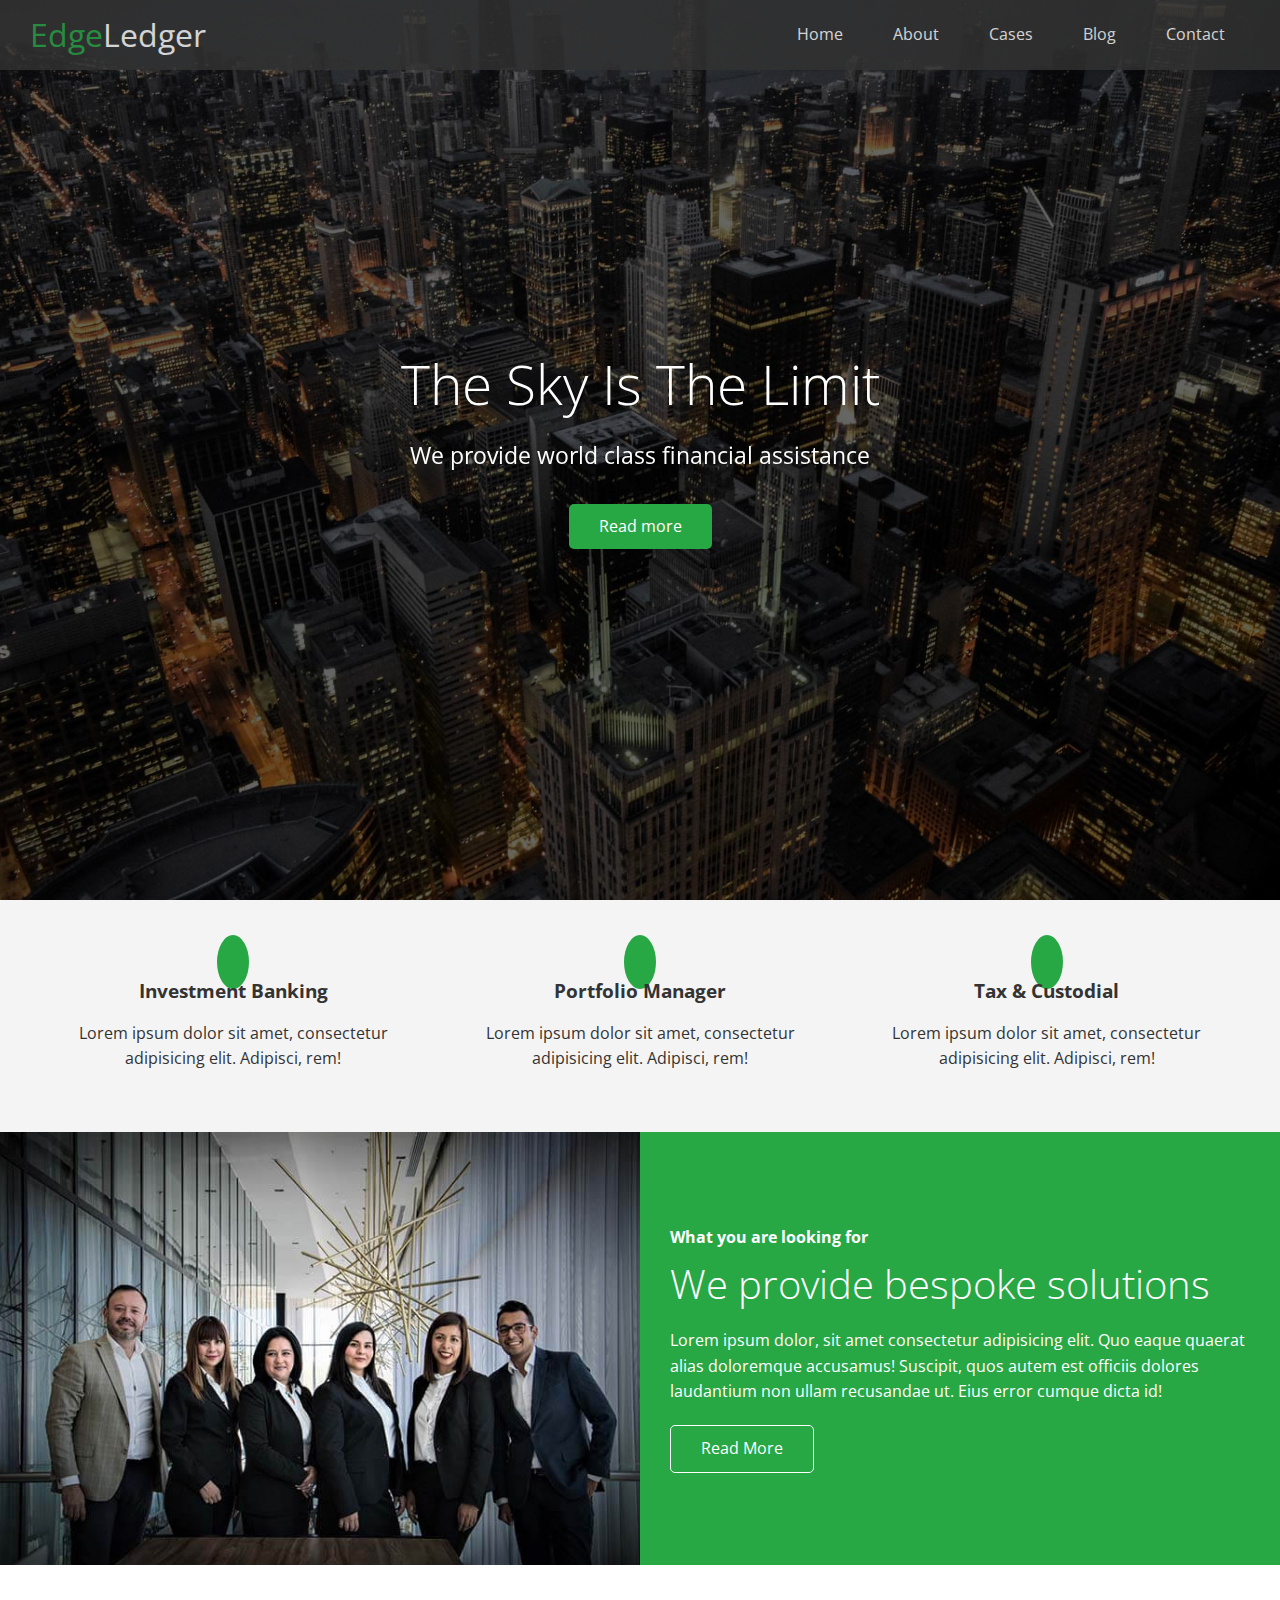
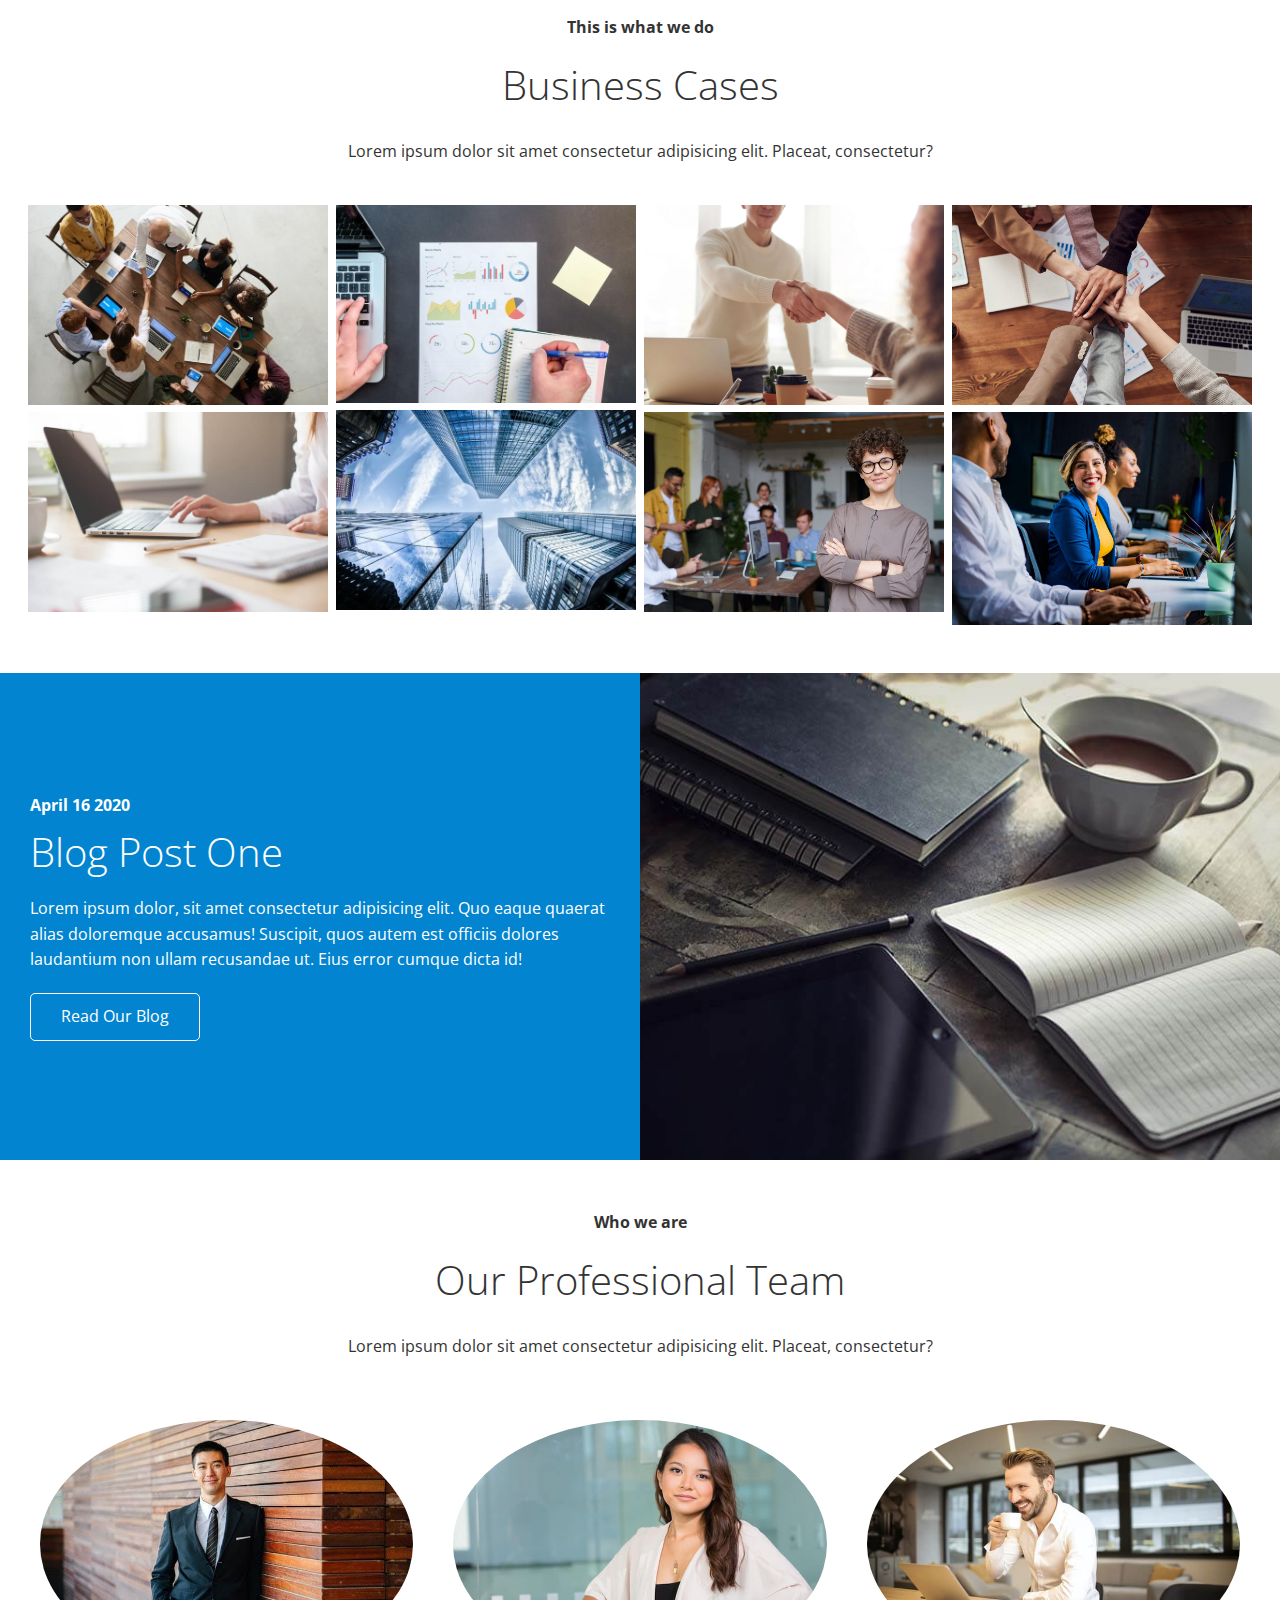
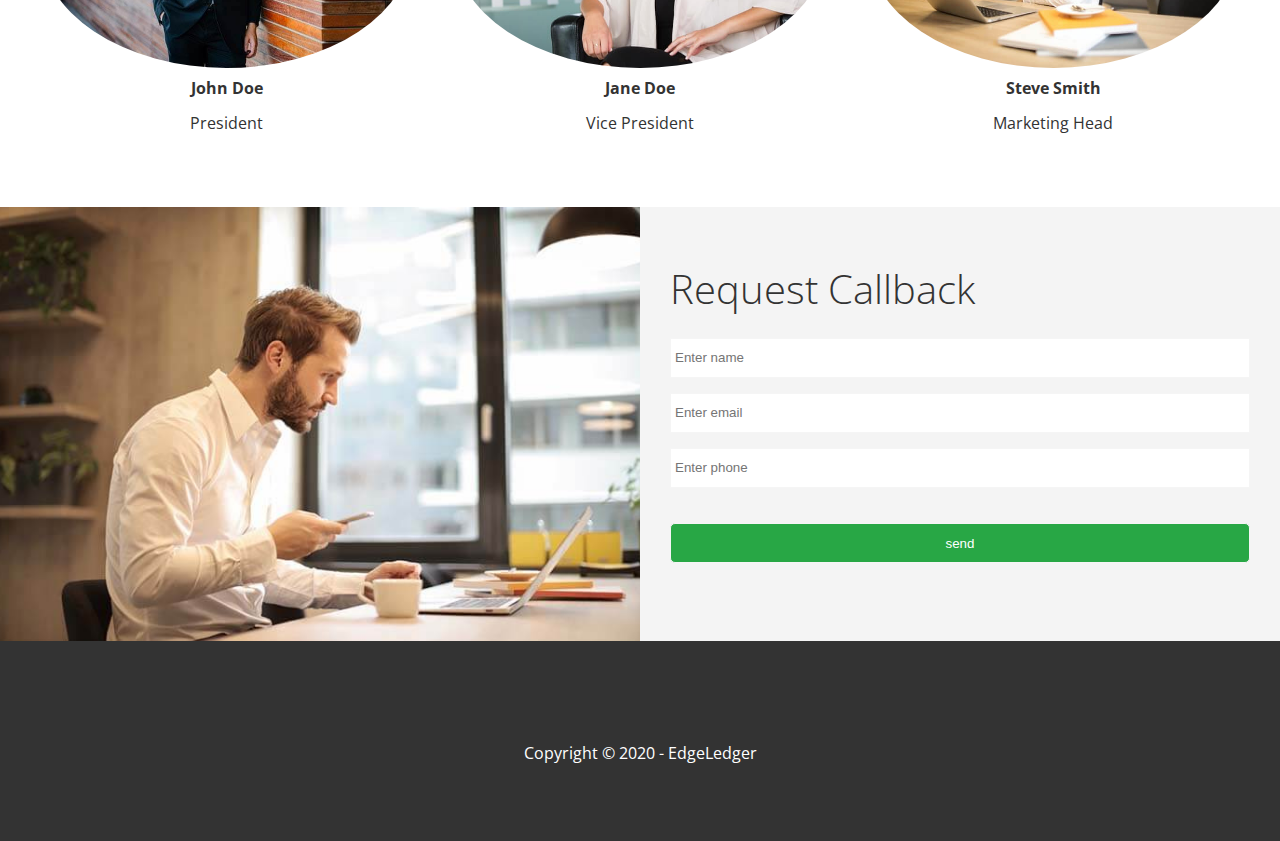
<file: index.html>
<!DOCTYPE html>
<html lang="en">
<head>
  <meta charset="UTF-8">
  <meta name="viewport" content="width=device-width, initial-scale=1.0">
  <meta name="description" content="Finance Company">
  <meta name="keyword" content="Finance">
  <link rel="stylesheet" href="https://use.fontawesome.com/releases/v5.15.1/css/all.css" integrity="sha384-vp86vTRFVJgpjF9jiIGPEEqYqlDwgyBgEF109VFjmqGmIY/Y4HV4d3Gp2irVfcrp" crossorigin="anonymous">
  <link rel="stylesheet" href="./css/utilities.css">
  <link rel="stylesheet" href="./css/style.css">
  <title>Welcome To EdgeLedger</title>
</head>
<body>
  <header class="hero">
    <div id="navbar" class="navbar">
      <h1 class="logo">
        <span class="text-primary"><i class="fas fa-book-open"></i>Edge</span>Ledger
      </h1>
      <nav>
        <ul>
          <li><a href="#home">Home</a></li>
          <li><a href="#about">About</a></li>
          <li><a href="#cases">Cases</a></li>
          <li><a href="#blog">Blog</a></li>
          <li><a href="#contact">Contact</a></li>
        </ul>
      </nav>
    </div>

    <div class="content">
      <h1>The Sky Is The Limit</h1>
      <p>We provide world class financial assistance</p>
      <a href="#about" class="btn"><i class="fas fa-chevron-right"></i>Read more</a>
    </div>
  </header>

  <main>
    <!-- About:Icons -->
    <section id="about" class="icons bg-light">
      <div class="flex-items">
        <div>
          <i class="fas fa-university fa-2x"></i>
          <div>
            <h3>Investment Banking</h3>
            <p>Lorem ipsum dolor sit amet, consectetur adipisicing elit. Adipisci, rem!</p>
          </div>
        </div>
        <div>
          <i class="fas fa-book-reader fa-2x"></i>
          <div>
            <h3>Portfolio Manager</h3>
            <p>Lorem ipsum dolor sit amet, consectetur adipisicing elit. Adipisci, rem!</p>
          </div>
        </div>
        <div>
          <i class="fas fa-pencil-alt fa-2x"></i>
          <div>
            <h3>Tax & Custodial</h3>
            <p>Lorem ipsum dolor sit amet, consectetur adipisicing elit. Adipisci, rem!</p>
          </div>
        </div>
      </div>
    </section>

    <!-- About:Solutions -->
    <section class="solutions flex-columns">
      <div class="row">
        <div class="column">
          <div class="column-1">
            <img src="./img/home/people.jpg" alt="">
          </div>
        </div>
        <div class="column">
          <div class="column-2 bg-primary">
            <h4>What you are looking for</h4>
            <h2>We provide bespoke solutions</h2>
            <p>Lorem ipsum dolor, sit amet consectetur adipisicing elit. Quo eaque quaerat alias doloremque accusamus! Suscipit, quos autem est officiis dolores laudantium non ullam recusandae ut. Eius error cumque dicta id!</p>
            <a href="#" class="btn btn-outline">
              <i class="fas fas-chevron"></i>
              Read More
            </a>
          </div>
        </div>
      </div>
    </section>

    <!-- Cases -->
    <section id="cases" class="cases flex-grid section-padding">
      <header class="section-header">
        <h4>This is what we do</h4>
        <h2>Business Cases</h2>
        <p>Lorem ipsum dolor sit amet consectetur adipisicing elit. Placeat, consectetur?</p>
      </header>
      <div class="row">
        <div class="column">
          <img src="./img/cases/cases1.jpg" alt="">
          <img src="./img/cases/cases2.jpg" alt="">
        </div>
        <div class="column">
          <img src="./img/cases/cases3.jpg" alt="">
          <img src="./img/cases/cases4.jpg" alt="">
        </div>
        <div class="column">
          <img src="./img/cases/cases5.jpg" alt="">
          <img src="./img/cases/cases6.jpg" alt="">
        </div>
        <div class="column">
          <img src="./img/cases/cases7.jpg" alt="">
          <img src="./img/cases/cases8.jpg" alt="">
        </div>
      </div>
    </section>

    <!-- Blog -->
    <section id="blog" class="blog flex-columns flex-reverse">
      <div class="row">
        <div class="column">
          <div class="column-1">
            <img src="./img/home/blog.jpg" alt="">
          </div>
        </div>
        <div class="column">
          <div class="column-2 bg-secondary">
            <h4>April 16 2020</h4>
            <h2>Blog Post One</h2>
            <p>Lorem ipsum dolor, sit amet consectetur adipisicing elit. Quo eaque quaerat alias doloremque accusamus! Suscipit, quos autem est officiis dolores laudantium non ullam recusandae ut. Eius error cumque dicta id!</p>
            <a href="blog.html" class="btn btn-outline">
              <i class="fas fas-chevron"></i>
              Read Our Blog
            </a>
          </div>
        </div>
      </div>
    </section>
  
    <!-- Team -->
    <section id="team" class="team section-padding">
      <header class="section-header">
        <h4>Who we are</h4>
        <h2>Our Professional Team</h2>
        <p>Lorem ipsum dolor sit amet consectetur adipisicing elit. Placeat, consectetur?</p>
      </header>
      <div class="flex-items">
        <div>
          <img src="./img/team/person1.jpg" alt="">
          <h4>John Doe</h4>
          <p>President</p>
        </div>
        <div>
          <img src="./img/team/person2.jpg" alt="">
          <h4>Jane Doe</h4>
          <p>Vice President</p>
        </div>
        <div>
          <img src="./img/team/person3.jpg" alt="">
          <h4>Steve Smith</h4>
          <p>Marketing Head</p>
        </div>
      </div>
    </section>

    <!-- Contact -->
    <section id="contact" class="contact flex-columns">
      <div class="row">
        <div class="column">
          <div class="column-1">
            <img src="./img/home/contact.jpg" alt="">
          </div>
        </div>
        <div class="column">
          <div class="column-2 bg-light">
            <h2>Request Callback</h2>
            <form action="" class="callback-form">
              <div class="form-control">
                <label for="name"></label>
                <input type="text" name="name" id="name" placeholder="Enter name">
              </div>
              <div class="form-control">
                <label for="email"></label>
                <input type="email" name="email" id="email" placeholder="Enter email">
              </div>
              <div class="form-control">
                <label for="phone"></label>
                <input type="text" name="phone" id="phone" placeholder="Enter phone">
              </div>
              <input type="submit" value="send" id="submit" class="btn"> 
            </form>
          </div>
        </div>
      </div>
    </section>
  </main>

  <footer class="footer bg-dark">
    <div class="social">
      <a href="#"><i class="fab fa-facebook fa-2x"></i></a>
      <a href="#"><i class="fab fa-twitter fa-2x"></i></a>
      <a href="#"><i class="fab fa-youtube fa-2x"></i></a>
      <a href="#"><i class="fab fa-linkedin fa-2x"></i></a>
    </div>
    <p>Copyright &copy; 2020 - EdgeLedger</p>
  </footer>
</body>
</html>
</file>
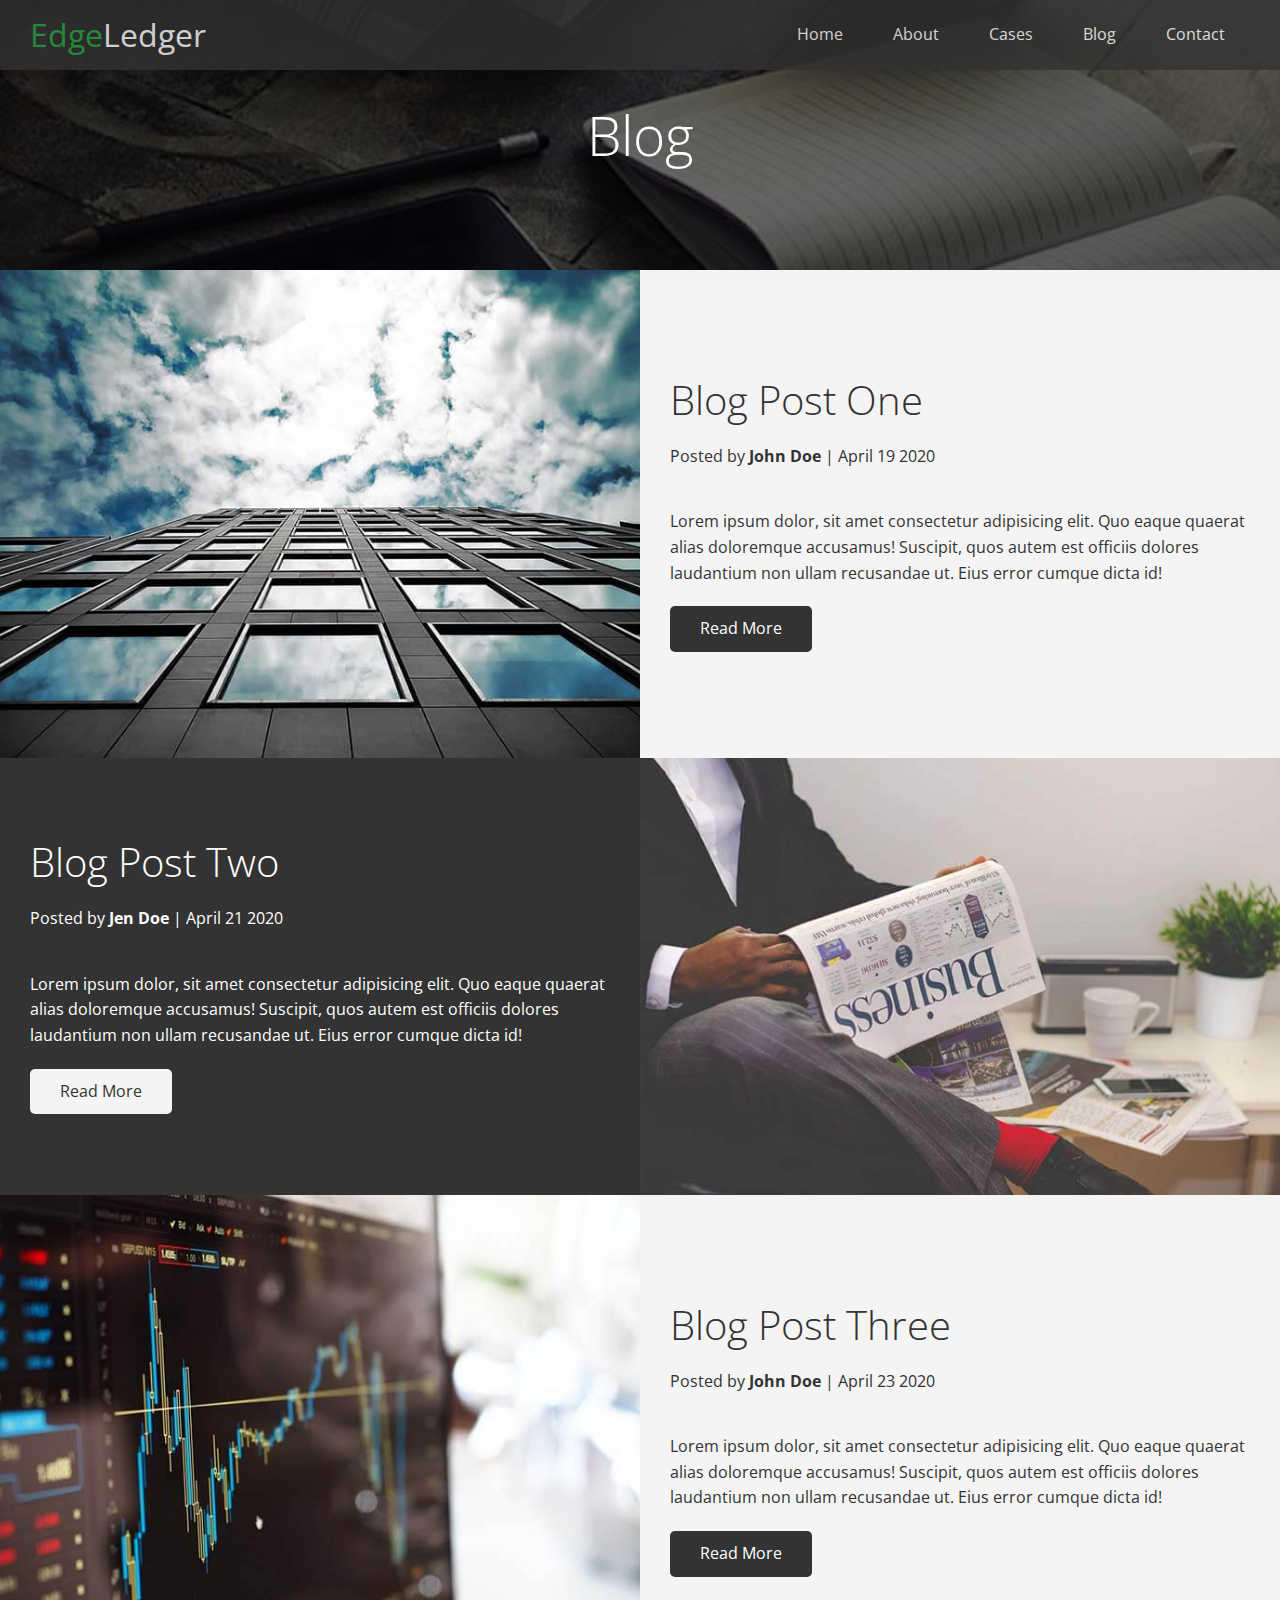
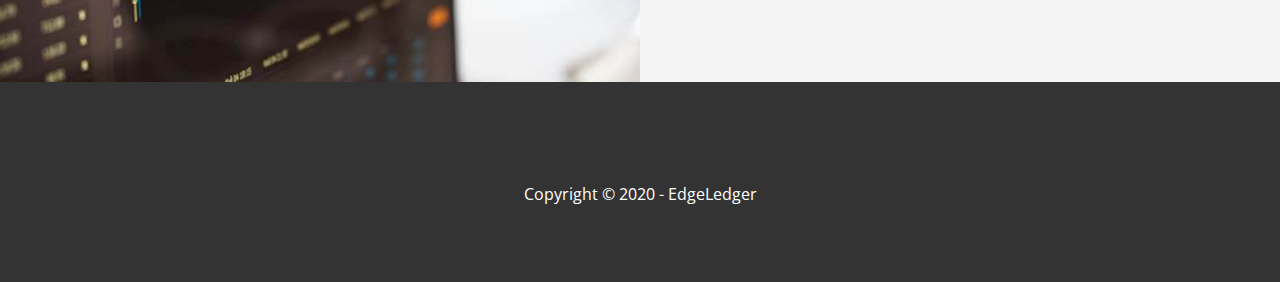
<file: blog.html>
<!DOCTYPE html>
<html lang="en">
<head>
  <meta charset="UTF-8">
  <meta name="viewport" content="width=device-width, initial-scale=1.0">
  <meta name="description" content="Finance Company">
  <meta name="keyword" content="Finance">
  <link rel="stylesheet" href="https://use.fontawesome.com/releases/v5.15.1/css/all.css" integrity="sha384-vp86vTRFVJgpjF9jiIGPEEqYqlDwgyBgEF109VFjmqGmIY/Y4HV4d3Gp2irVfcrp" crossorigin="anonymous">
  <link rel="stylesheet" href="./css/utilities.css">
  <link rel="stylesheet" href="./css/style.css">
  <title>Read Our Blog</title>
</head>
<body>
  <header class="hero blog">
    <div id="navbar" class="navbar">
      <h1 class="logo">
        <span class="text-primary"><i class="fas fa-book-open"></i>Edge</span>Ledger
      </h1>
      <nav>
        <ul>
          <li><a href="index.html">Home</a></li>
          <li><a href="index.html#about">About</a></li>
          <li><a href="index.html#cases">Cases</a></li>
          <li><a href="index.html#blog">Blog</a></li>
          <li><a href="index.html#contact">Contact</a></li>
        </ul>
      </nav>
    </div>

    <div class="content">
      <h1>Blog</h1>
    </div>
  </header>

  <main>
    <article class="flex-columns">
      <div class="row">
        <div class="column">
          <div class="column-1">
            <img src="./img/blog/blog1.jpg" alt="">
          </div>
        </div>
        <div class="column">
          <div class="column-2 bg-light">
            <h2>Blog Post One</h2>
            <p class="meta">
              <i class="fas fa-user"></i> Posted by <strong>John Doe</strong> | April 19 2020
            </p>
            <p>Lorem ipsum dolor, sit amet consectetur adipisicing elit. Quo eaque quaerat alias doloremque accusamus! Suscipit, quos autem est officiis dolores laudantium non ullam recusandae ut. Eius error cumque dicta id!</p>
            <a href="post.html" class="btn btn-dark">
              <i class="fas fas-chevron"></i>
              Read More
            </a>
          </div>
        </div>
      </div>
    </article>

    <article class="flex-columns flex-reverse">
      <div class="row">
        <div class="column">
          <div class="column-1">
            <img src="./img/blog/blog2.jpg" alt="">
          </div>
        </div>
        <div class="column">
          <div class="column-2 bg-dark">
            <h2>Blog Post Two</h2>
            <p class="meta">
              <i class="fas fa-user"></i> Posted by <strong>Jen Doe</strong> | April 21 2020
            </p>
            <p>Lorem ipsum dolor, sit amet consectetur adipisicing elit. Quo eaque quaerat alias doloremque accusamus! Suscipit, quos autem est officiis dolores laudantium non ullam recusandae ut. Eius error cumque dicta id!</p>
            <a href="post.html" class="btn btn-light">
              <i class="fas fas-chevron"></i>
              Read More
            </a>
          </div>
        </div>
      </div>
    </article>

    <article class="flex-columns">
      <div class="row">
        <div class="column">
          <div class="column-1">
            <img src="./img/blog/blog3.jpg" alt="">
          </div>
        </div>
        <div class="column">
          <div class="column-2 bg-light">
            <h2>Blog Post Three</h2>
            <p class="meta">
              <i class="fas fa-user"></i> Posted by <strong>John Doe</strong> | April 23 2020
            </p>
            <p>Lorem ipsum dolor, sit amet consectetur adipisicing elit. Quo eaque quaerat alias doloremque accusamus! Suscipit, quos autem est officiis dolores laudantium non ullam recusandae ut. Eius error cumque dicta id!</p>
            <a href="post.html" class="btn btn-dark">
              <i class="fas fas-chevron"></i>
              Read More
            </a>
          </div>
        </div>
      </div>
    </article>
  </main>

  <footer class="footer bg-dark">
    <div class="social">
      <a href="#"><i class="fab fa-facebook fa-2x"></i></a>
      <a href="#"><i class="fab fa-twitter fa-2x"></i></a>
      <a href="#"><i class="fab fa-youtube fa-2x"></i></a>
      <a href="#"><i class="fab fa-linkedin fa-2x"></i></a>
    </div>
    <p>Copyright &copy; 2020 - EdgeLedger</p>
  </footer>
</body>
</html>
</file>
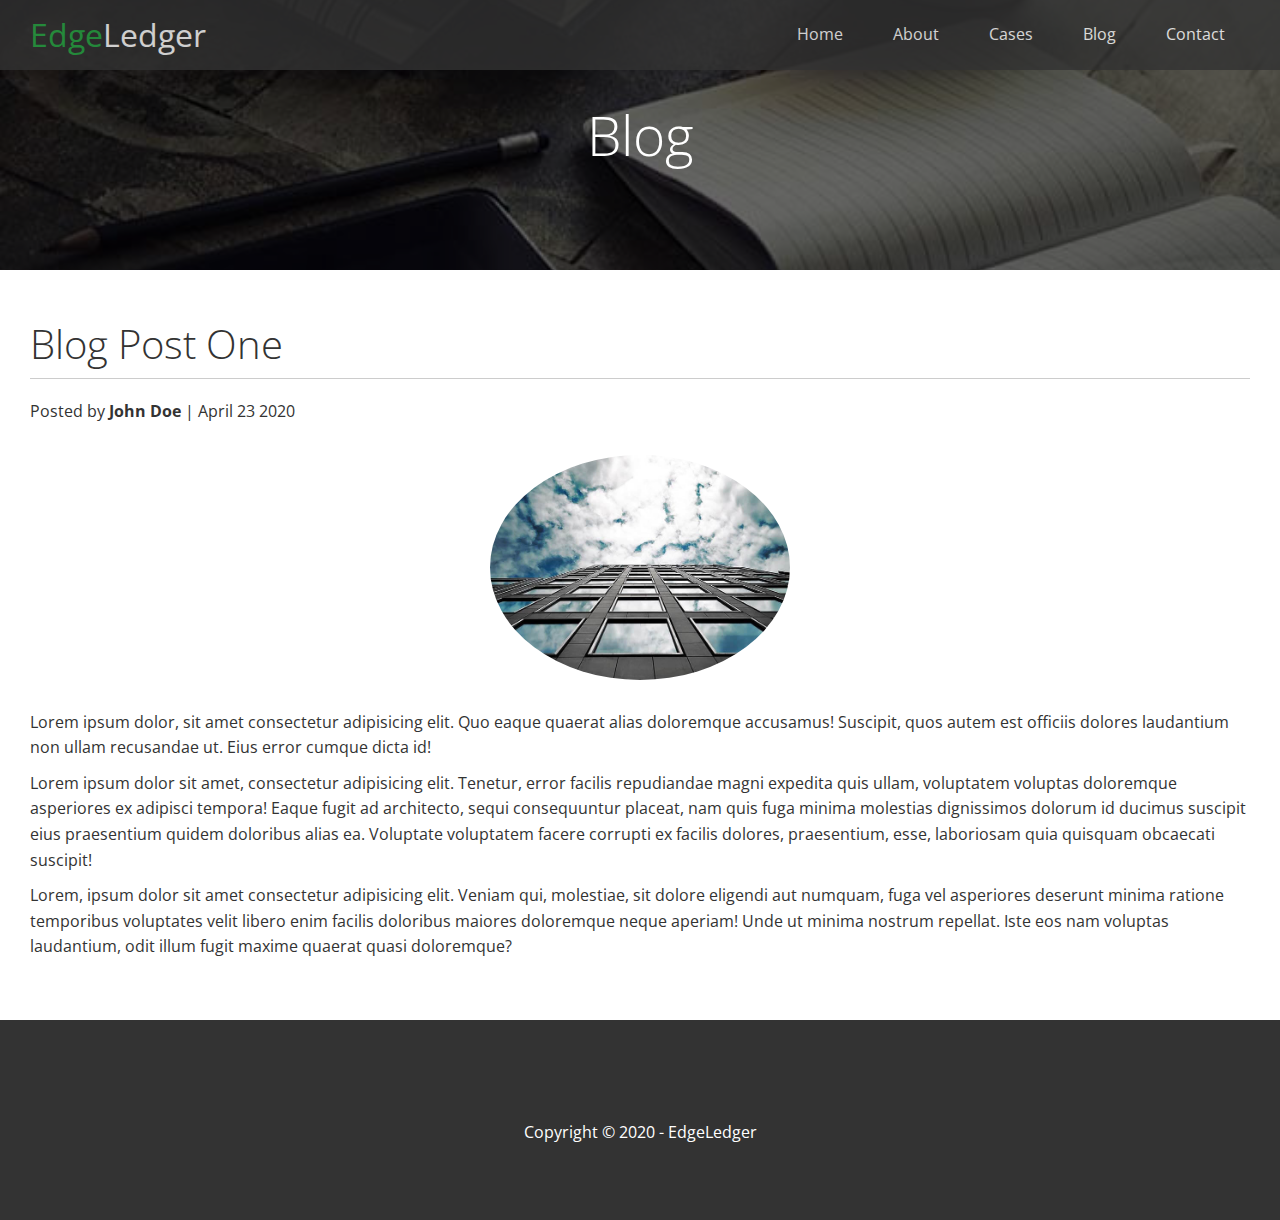
<file: post.html>
<!DOCTYPE html>
<html lang="en">
<head>
  <meta charset="UTF-8">
  <meta name="viewport" content="width=device-width, initial-scale=1.0">
  <meta name="description" content="Finance Company">
  <meta name="keyword" content="Finance">
  <link rel="stylesheet" href="https://use.fontawesome.com/releases/v5.15.1/css/all.css" integrity="sha384-vp86vTRFVJgpjF9jiIGPEEqYqlDwgyBgEF109VFjmqGmIY/Y4HV4d3Gp2irVfcrp" crossorigin="anonymous">
  <link rel="stylesheet" href="./css/utilities.css">
  <link rel="stylesheet" href="./css/style.css">
  <title>Read Our Blog</title>
</head>
<body>
  <header class="hero blog">
    <div id="navbar" class="navbar">
      <h1 class="logo">
        <span class="text-primary"><i class="fas fa-book-open"></i>Edge</span>Ledger
      </h1>
      <nav>
        <ul>
          <li><a href="index.html">Home</a></li>
          <li><a href="index.html#about">About</a></li>
          <li><a href="index.html#cases">Cases</a></li>
          <li><a href="index.html#blog">Blog</a></li>
          <li><a href="index.html#contact">Contact</a></li>
        </ul>
      </nav>
    </div>

    <div class="content">
      <h1>Blog</h1>
    </div>
  </header>

  <main>
    <section class="post">
      <h2>Blog Post One</h2>
      <p class="meta">
        <i class="fas fa-user"></i> Posted by <strong>John Doe</strong> | April 23 2020
      </p>
      <img src="img/blog/blog1.jpg" alt="">
      <p>Lorem ipsum dolor, sit amet consectetur adipisicing elit. Quo eaque quaerat alias doloremque accusamus! Suscipit, quos autem est officiis dolores laudantium non ullam recusandae ut. Eius error cumque dicta id!</p>
      <p>Lorem ipsum dolor sit amet, consectetur adipisicing elit. Tenetur, error facilis repudiandae magni expedita quis ullam, voluptatem voluptas doloremque asperiores ex adipisci tempora! Eaque fugit ad architecto, sequi consequuntur placeat, nam quis fuga minima molestias dignissimos dolorum id ducimus suscipit eius praesentium quidem doloribus alias ea. Voluptate voluptatem facere corrupti ex facilis dolores, praesentium, esse, laboriosam quia quisquam obcaecati suscipit!</p>
      <p>Lorem, ipsum dolor sit amet consectetur adipisicing elit. Veniam qui, molestiae, sit dolore eligendi aut numquam, fuga vel asperiores deserunt minima ratione temporibus voluptates velit libero enim facilis doloribus maiores doloremque neque aperiam! Unde ut minima nostrum repellat. Iste eos nam voluptas laudantium, odit illum fugit maxime quaerat quasi doloremque?</p>
    </section>
  </main>

  <footer class="footer bg-dark">
    <div class="social">
      <a href="#"><i class="fab fa-facebook fa-2x"></i></a>
      <a href="#"><i class="fab fa-twitter fa-2x"></i></a>
      <a href="#"><i class="fab fa-youtube fa-2x"></i></a>
      <a href="#"><i class="fab fa-linkedin fa-2x"></i></a>
    </div>
    <p>Copyright &copy; 2020 - EdgeLedger</p>
  </footer>
</body>
</html>
</file>
<file: css/utilities.css>
/* Text colors */
.text-primary {
  color: #28a745;
}

.text-secondary {
  color: #0284d0;
}

/* Button */
.btn {
  display: inline-block;
  padding: 10px 30px;
  color: #fff;
  background-color: #28a745;
  border: none;
  border-radius: 5px;
  cursor: pointer;
}

.btn:hover {
  opacity: 0.9;
}

.btn-primary,
.bg-primary {
  background: #28a745;
  color: #fff;
}

.btn-secondary,
.bg-secondary {
  background: #0284d0;
  color: #fff;
}

.btn-dark,
.bg-dark {
  background:#333;
  color: #fff;
}

.btn-light,
.bg-light {
  background: #f4f4f4;
  color: #333;
}

.btn-outline {
  background: transparent;
  border: 1px solid #fff;
}

/* Flex items */
.flex-items {
  display: flex;
  align-items: center;
  justify-content: center;
  text-align: center;
  height: 100%;
}

.flex-items > div {
  padding: 20px;
}

/* Flex columns */
.flex-columns.flex-reverse .row {
  flex-direction: row-reverse;
}

.flex-columns .row {
  display: flex;
  flex-direction: row;
  flex-wrap: wrap;
  width: 100%;
}

.flex-columns .column {
  display: flex;
  flex-direction: column;
  flex-basis: 100%;
  flex: 1;
}

.flex-columns .column .column-1,
.flex-columns .column .column-2 {
  height: 100%;
}

.flex-columns img {
  width: 100%;
  height: 100%;
  object-fit: cover;
}

.flex-columns .column-2 {
  display: flex;
  flex-direction: column;
  align-items: flex-start;
  justify-content: center;
  padding: 30px;
}

.flex-columns h2 {
  font-size: 40px;
  font-weight: 100;
}

.flex-columns h4 {
  margin-bottom: 10px;
}

.flex-columns p {
  margin: 20px 0;
}

/* Section header */
.section-header {
  display: flex;
  flex-direction: column;
  align-items: center;
  justify-content: center;
  text-align: center;
  padding: 30px;
}

.section-header h2 {
  font-size: 40px;
  margin: 20px 0;
}

.section-padding {
  padding: 20px 20px 40px;
}

/* Flex grid */
.flex-grid .row {
  display: flex;
  flex-wrap: wrap;
  padding: 0 4px;
}

.flex-grid .column {
  flex: 25%;
  max-width: 25%;
  padding: 0 4px;
}
</file>
<file: css/style.css>
@import url('https://fonts.googleapis.com/css2?family=Open+Sans:wght@300;400&display=swap');

/* Base */
* {
  box-sizing: border-box;
  padding: 0;
  margin: 0;
}

body {
  font-family: 'Open Sans', sans-serif;
  background: #fff;
  color: #333;
  line-height: 1.6;
}

ul {
  list-style: none;
}

a {
  color: #333;
  text-decoration: none;
}

h1, h2 {
  font-weight: 300;
  line-height: 1.2;
}

p {
  margin: 10px 0;
}

img {
  width: 100%;
}

/* Navbar */
.navbar {
  display: flex;
  align-items: center;
  justify-content: space-between;
  background-color: #333;
  color: #fff;
  opacity: 0.8;
  width: 100%;
  height: 70px;
  position: fixed;
  top: 0;
  padding: 0 30px;
}

.navbar a {
  color: #fff;
  padding: 10px 20px;
  margin: 0 5px;
}

.navbar a:hover {
  border-bottom: #28a745 2px solid;
}

.navbar ul {
  display: flex;
}

.navbar .logo {
  font-weight: 400;
}

/* Header */
.hero {
  position: relative;
  background: url('../img/home/showcase.jpg') no-repeat center center/cover;
  height: 100vh;
  color: #fff;
}

.hero .content {
  display: flex;
  flex-direction: column;
  align-items: center;
  justify-content: center;
  text-align: center;
  height: 100%;
  padding: 0 20px;
}

.hero .content h1 {
  font-size: 55px;
}

.hero .content p {
  font-size: 23px;
  max-width: 600px;
  margin: 20px 0 30px;
}

.hero::before {
  content: '';
  position: absolute;
  top: 0;
  left: 0;
  width: 100%;
  height: 100%;
  background: rgba(0, 0, 0, 0.6);
}

.hero * {
  z-index: 10;
}

.hero.blog {
  background: url('../img/home/blog.jpg') no-repeat center center/cover;
  height: 30vh;
}

/* Icons */
.icons {
  padding: 30px;
}

.icons h3 {
  font-weight: bold;
  margin-bottom: 15px;
}

.icons i {
  background-color: #28a745;
  color: #fff;
  padding: 1rem;
  border-radius: 50%;
  margin-bottom: 15px;
}

/* Cases */
.cases img:hover {
  opacity: 0.7;
}

.team img {
  border-radius: 50%;
}

/* Callback form */
.callback-form {
  width: 100%;
  padding: 20px 0;
}

.callback-form label {
  display: block;
  margin-bottom: 5px;
}

.callback-form .form-control {
  margin-bottom: 15px;
}

.callback-form input {
  width: 100%;
  padding: 4px;
  height: 40px;
  border: #f5f5f5 1px solid;
}

.callback-form input:focus {
  outline-color: #28a745;
}

.callback-form .btn {
  padding: 12px 0;
  margin-top: 20px ;
}

/* Post */
.post {
  padding: 50px 30px;
}

.post h2 {
  font-size: 40px;
  margin-bottom: 20px;
  padding-bottom: 10px;
  border-bottom: #ccc solid 1px;
}

.post .meta {
  margin-bottom: 30px;
}

.post img {
  display: block;
  width: 300px;
  margin: 0 auto 30px;
  border-radius: 50%;
}

/* footer */
.footer {
  display: flex;
  flex-direction: column;
  align-items: center;
  justify-content: center;
  text-align: center;
  height: 200px;
}

.footer a {
  color: #fff;
}

.footer a:hover {
  color: #28a745;
}

.footer .social > * {
  margin-right: 30px
}

/* Mobile */
@media (max-width: 768px) {
  .navbar {
    flex-direction: column;
    height: 120px;
    padding: 20px;
  }

  .navbar a {
    padding: 10px 10px;
    margin: 0 3px;
  }

  .flex-items {
    flex-direction: column;
  }

  .flex-columns .column,
  .flex-grid .column {
    flex: 100%;
    max-width: 100%;
  }

  .team img {
    width: 70%;
  }
}
</file>
